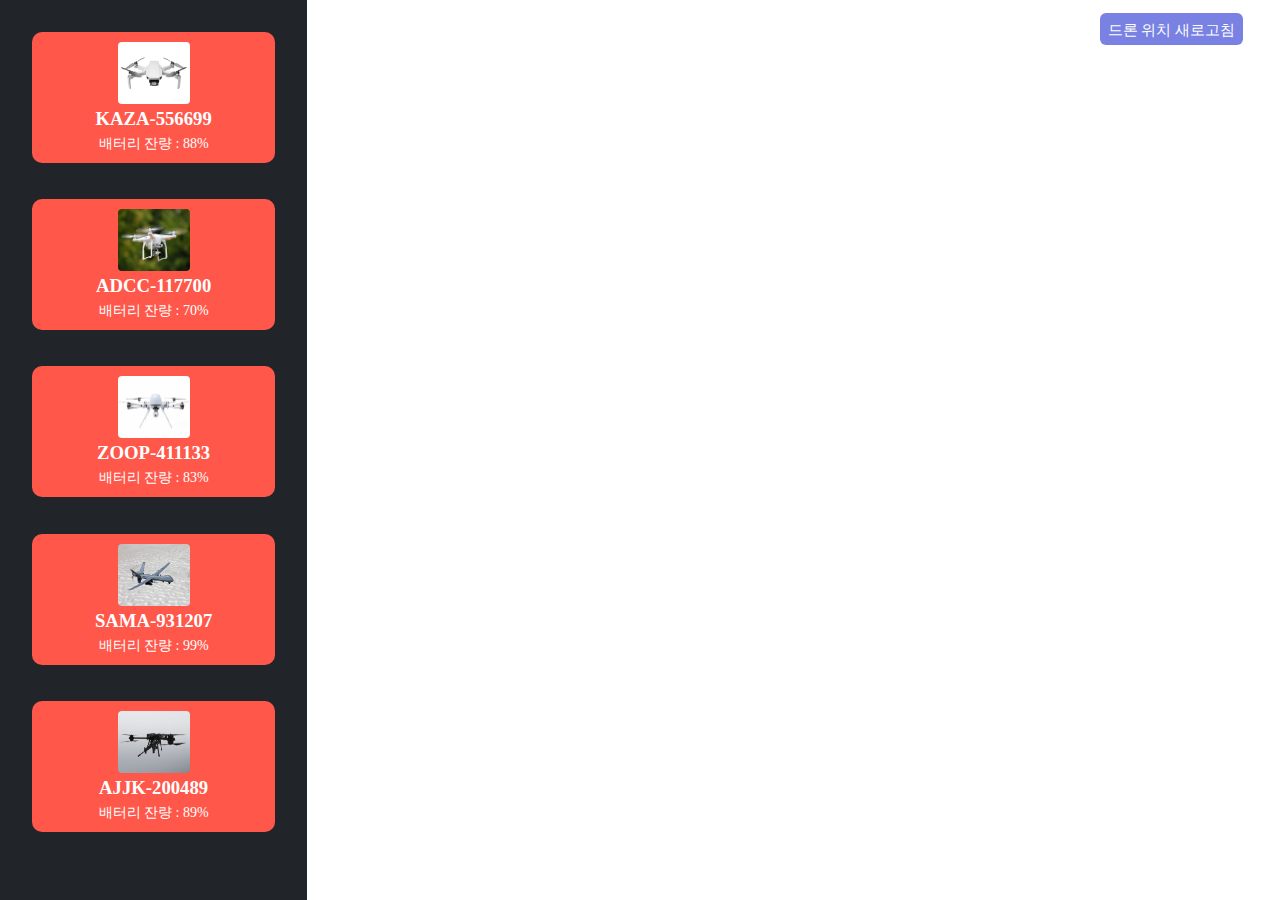
<file: IoT_Admin/frontend/index.html>
<!DOCTYPE html>
<html lang="en">
  <head>
    <meta charset="UTF-8" />
    <meta http-equiv="X-UA-Compatible" content="IE=edge" />
    <meta name="viewport" content="width=device-width, initial-scale=1.0" />
    <meta name="title" content="IoT 관제 시스템" />
    <meta property="article:author" content="민경정" />
    <meta property="og:type" content="website" />
    <title>IoT 관제 시스템</title>
    <!-- 파비콘
      파비콘 사진은 .ico로 변환을 해줘야 한다! (구글에서 가능!)
    -->
    <link rel="shortcut icon" href="images/favicon.ico" />
    <!-- index css -->
    <link rel="stylesheet" href="css/index.css" />
  </head>
  <body>
    <div class="container">
      <div class="nav">
        <!-- react,angular 같은 프론트 프레임워크에서는 onclick을 지향 -->
        <div class="item" onclick="getDrone()">
          <div class="drone-image">
            <img src="images/drone_1.jpg" />
            <!-- 드론(IoT) 고유아이디(*UUID) -->
            <h3>KAZA-556699</h3>
            <!-- 드론 배터리 정보 -->
            <p>배터리 잔량 : <span>88%</span></p>
          </div>
        </div>
        <div class="item" onclick="getDrone()">
          <div class="drone-image">
            <img src="images/drone_2.jpg" />
            <!-- 드론(IoT) 고유아이디(*UUID) -->
            <h3>ADCC-117700</h3>
            <!-- 드론 배터리 정보 -->
            <p>배터리 잔량 : <span>70%</span></p>
          </div>
        </div>
        <div class="item" onclick="getDrone()">
          <div class="drone-image">
            <img src="images/drone_3.jpg" />
            <!-- 드론(IoT) 고유아이디(*UUID) -->
            <h3>ZOOP-411133</h3>
            <!-- 드론 배터리 정보 -->
            <p>배터리 잔량 : <span>83%</span></p>
          </div>
        </div>
        <div class="item" onclick="getDrone()">
          <div class="drone-image">
            <img src="images/drone_4.jpg" />
            <!-- 드론(IoT) 고유아이디(*UUID) -->
            <h3>SAMA-931207</h3>
            <!-- 드론 배터리 정보 -->
            <p>배터리 잔량 : <span>99%</span></p>
          </div>
        </div>
        <div class="item" onclick="getDrone()">
          <div class="drone-image">
            <img src="images/drone_5.jpg" />
            <!-- 드론(IoT) 고유아이디(*UUID) -->
            <h3>AJJK-200489</h3>
            <!-- 드론 배터리 정보 -->
            <p>배터리 잔량 : <span>89%</span></p>
          </div>
        </div>
      </div>
      <div id="kakao-map" class="map">
        <div class="drone-init">
          <a href="#" onclick="">
            <span>드론 위치 새로고침</span>
          </a>
        </div>
      </div>
    </div>
  </body>
  <!-- 카카오 맵 사용을 위한 JS -->
  <script src="//dapi.kakao.com/v2/maps/sdk.js?appkey=ab282a8a538cbc34700ea350706863bb"></script>
  <script>
    initMap();
    function initMap() {
      var mapContainer = document.getElementById('kakao-map'), // 지도를 표시할 div
        mapOption = {
          center: new kakao.maps.LatLng(36.3286904, 127.4229992), // 지도의 중심좌표
          level: 8, // 지도의 확대 레벨
        };

      var map = new kakao.maps.Map(mapContainer, mapOption); // 지도를 생성합니다

      var positions = [
        {
          content: '<div style="margin : 10px;">KAZA-556699</div>',
          latlng: new kakao.maps.LatLng(36.3286904, 127.4229992),
        },
        {
          content: '<div style="margin : 10px;">ADCC-117700</div>',
          latlng: new kakao.maps.LatLng(36.3432585, 127.4483054),
        },
        {
          content: '<div style="margin : 10px;">ZOOP-411133</div>',
          latlng: new kakao.maps.LatLng(36.2996845, 127.3169115),
        },
        {
          content: '<div style="margin : 10px;">SAMA-931207</div>',
          latlng: new kakao.maps.LatLng(36.3711638, 127.3883444),
        },
        {
          content: '<div style="margin : 10px;">AJJK-200489</div>',
          latlng: new kakao.maps.LatLng(36.4240196, 127.3958129),
        },
      ];

      // 마커 여러개 생성하기
      for (var i = 0; i < positions.length; i++) {
        // 마커를 생성합니다
        var marker = new kakao.maps.Marker({
          map: map,
          position: positions[i].latlng,
        });

        // 인포 윈도우 생성하기
        var infowindow = new kakao.maps.InfoWindow({
          content: positions[i].content,
        });

        // 이벤트 생성하기
        // Listener란 이벤트를 준비하는걸 의미.
        kakao.maps.event.addListener(marker, 'mouseover', makeOverListner(map, marker, infowindow));
        kakao.maps.event.addListener(marker, 'mouseout', makeOutListner(infowindow));
      }
    }

    /*
      ***자바스크립트 메소드 특징
      function 함수이름(사과) {
      
      }
      1. 리턴타입이 없다.
      2. 파라미터 타입이 없다.
      3. 리턴에 함수를 작성할 수 있음.(클로저)
    */

    // 인포 윈도우 생성
    function makeOverListner(map, marker, infowindow) {
      return function () {
        infowindow.open(map, marker);
      };
    }
    // 인포 윈도우 닫기
    function makeOutListner(infowindow) {
      return function () {
        infowindow.close();
      };
    }
    // 드론 상세페이지 이동
    function getDrone() {
      location.href = './components/detail.html';
    }
  </script>
</html>
</file>
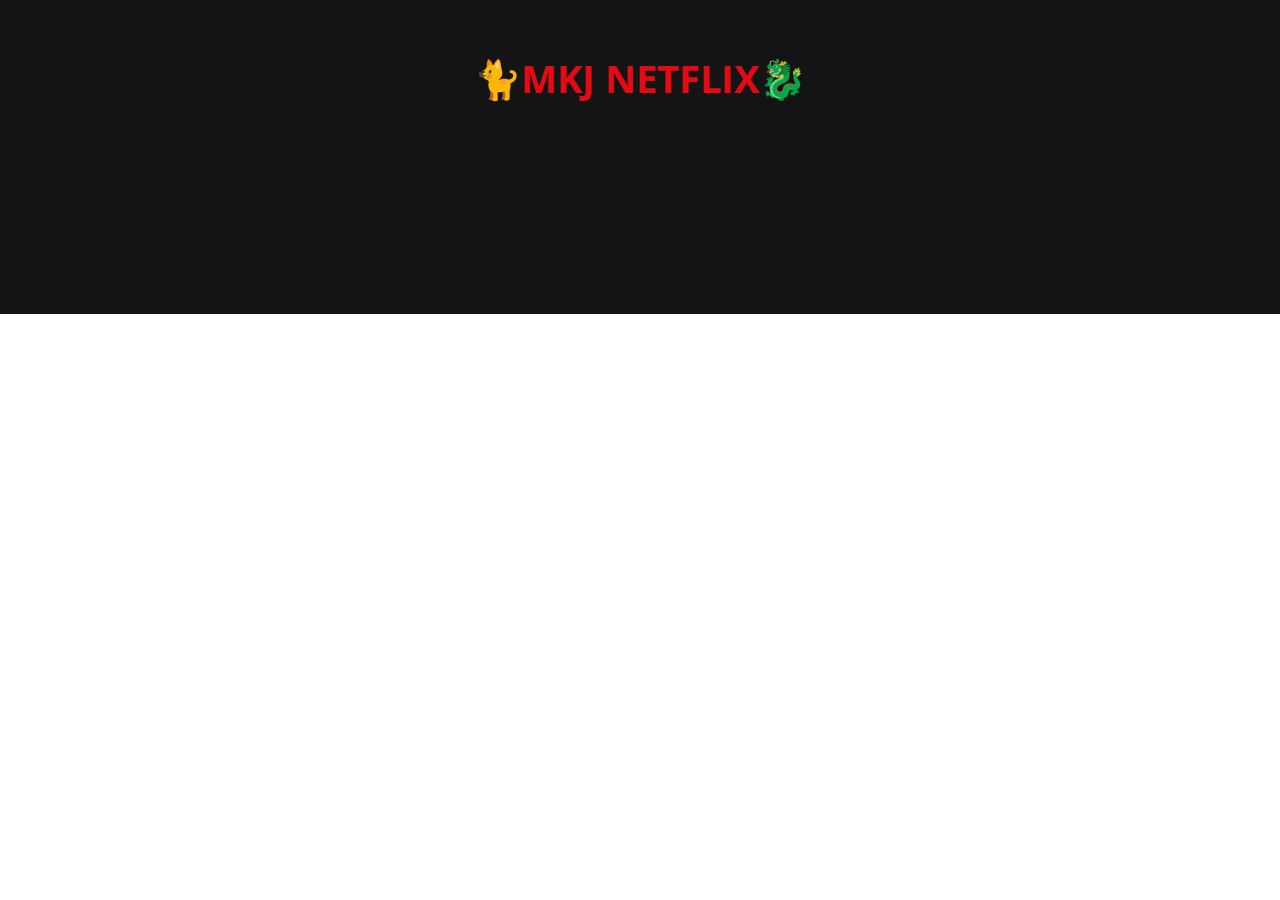
<file: IoT_Admin/frontend/components/index.html>
<!DOCTYPE html>
<html lang="en">
  <head>
    <meta charset="UTF-8" />
    <meta http-equiv="X-UA-Compatible" content="IE=edge" />
    <meta name="viewport" content="width=device-width, initial-scale=1.0" />
    <title>MKJ NETFLIX</title>
    <!-- 파비콘 -->
    <link rel="shortcut icon" href="https://assets.nflxext.com/us/ffe/siteui/common/icons/nficon2016.ico" />
    <!-- 구글 무료 폰트 -->
    <link href="https://fonts.googleapis.com/css2?family=Open+Sans:wght@300&display=swap" rel="stylesheet" />
    <!-- 아이콘 -->
    <!-- (구)버전임 신버전 쓰고 싶은 사람은 fontawesome 사이트 접속해서 6버전 키 발급 받기 -->
    <link
      rel="stylesheet"
      href="https://pro.fontawesome.com/releases/v5.10.0/css/all.css"
      integrity="sha384-AYmEC3Yw5cVb3ZcuHtOA93w35dYTsvhLPVnYs9eStHfGJvOvKxVfELGroGkvsg+p"
      crossorigin="anonymous"
    />
    <style>
      /* css 전역변수 처리 */
      :root {
        --whiteColor: #fff;
      }
      body {
        margin: 0;
        padding: 0;
        box-sizing: border-box;
        font-family: 'Open Sans', sans-serif;
      }
      .container {
        position: relative;
        height: auto;
      }
      .movie-list {
        padding: 20px;
        background-color: #141414;
      }
      .site-title h2 {
        text-align: center;
        font-size: 38px;
        color: #e50914;
        font-weight: bold;
      }
      .movie-row {
        display: flex;
        justify-content: space-between;
        margin-bottom: 50px;
      }
      .item {
        flex-basis: 17%;
        cursor: pointer;
      }
      .poster {
        width: 100px;
        height: auto;
      }
      .title {
        text-align: center;
        margin-top: 20px;
        font-size: 22px;
        color: var(--whiteColor);
      }
      .year {
        text-align: center;
        font-size: 18px;
        color: var(--whiteColor);
      }
      .series-row {
        display: flex;
        justify-content: space-between;
        margin-bottom: 50px;
      }
      .movie-section {
        visibility: hidden;
        position: absolute;
        z-index: 1;
        background-color: #141414;
        top: 100px;
        display: flex;
        width: auto;
        margin: 100px auto;
        justify-content: space-between;
        padding: 40px 0;
        color: var(--whiteColor);
        font-weight: 400;
        border: 1px solid #e3e6f0;
        border-radius: 0.35rem;
      }
      .back {
        flex-basis: 10%;
      }
      .section-left {
        flex-basis: 55%;
      }
      .section-right {
        flex-basis: 25%;
      }
      .back a {
        text-decoration: none;
        color: #e74a3b;
        font-size: 22px;
        font-weight: 600;
      }
      .movie-title {
        font-size: 40px;
        color: var(--whiteColor);
      }
      .movie-rating {
        margin-top: 20px;
        padding-left: 5px;
        display: flex;
        color: #79b8f3;
      }
      .movie-rating span {
        margin-right: 20px;
      }
      .movie-plot {
        margin-top: 20px;
        line-height: 2rem;
      }
      .fa-star {
        color: #ff9300;
      }
      .fa-thumbs-up {
        color: #fafafa;
      }
      .fa-film {
        color: rgb(191, 213, 214);
      }
      .fa-calendar {
        color: peachpuff;
      }
      .section-right {
        margin-left: 30px;
      }
      .movie-info > div span {
        color: #79b8f3;
      }
      .movie-info > div span:first-child {
        padding: 10px 0;
        color: var(--whiteColor);
        font-weight: 600;
        width: 100px;
        display: inline-block;
      }
      /* 반응형 */
      @media (max-width: 400px) {
        .movie-row {
          flex-direction: column;
        }
        .series-row {
          flex-direction: column;
        }
      }
    </style>
  </head>
  <body>
    <div class="container">
      <!-- 영화 상세정보 -->
      <div class="movie-section">
        <div class="back">
          <!-- 뒤로 가기 -->
          <a href="#" onclick="doClose()">Back to Home</a>
        </div>
        <div class="section-left">
          <!-- 영화 상세 정보(상영시가느 별점, 감독, 배우, 줄거리...) -->
          <!-- 영화 제목 -->
          <div id="movie-title" class="movie-title"></div>
          <!-- 평점, 수상내역, 상영시간, 개봉년도 -->
          <div class="movie-rating">
            <span>Rating <i class="fa fa-star"></i>: <span id="rating"></span></span>
            <span>Votes <i class="fa fa-thumbs-up"></i>: <span id="votes"></span></span>
            <span>Runtime <i class="fa fa-film"></i>: <span id="runtime"></span></span>
            <span>Year <i class="fa fa-calendar"></i>: <span id="year"></span></span>
          </div>
          <!-- 영화 줄거리 -->
          <div id="movie-plot" class="movie-plot"></div>
          <!-- 감독, 배우, 장르, 수상내역 -->
          <div class="movie-info">
            <div>
              <span>Director</span>
              <span id="director"></span>
            </div>
            <div>
              <span>Stars</span>
              <span id="stars"></span>
            </div>
            <div>
              <span>Generes</span>
              <span id="generes"></span>
            </div>
            <div>
              <span>Languages</span>
              <span id="languages"></span>
            </div>
            <div>
              <span>Awards</span>
              <span id="awards"></span>
            </div>
          </div>
        </div>
        <div id="poster-img" class="section-right"></div>
        <!-- 영화 포스터 이미지 -->
      </div>
      <!-- omdb에서 가져올 영화, 시리즈 -->
      <div class="movie-list">
        <div class="site-title">
          <h2>🐈MKJ NETFLIX🐉</h2>
        </div>
        <!-- 영화 -->
        <div class="movie-row">
          <!-- this : 나 자신과 자식 태그들까지 포함 -->
          <div class="item" data-tilt onclick="getMovieDetail(this)">
            <!-- 영화 포스터 이미지 -->
            <div id="movie-poster-0" class="poster"></div>
            <!-- 영화 제목 -->
            <h4 id="movie-title-0" class="title"></h4>
            <!-- 영화 개봉날짜 -->
            <p id="movie-year-0" class="year"></p>
            <input id="movie-id-0" type="hidden" />
          </div>
          <div class="item" data-tilt onclick="getMovieDetail(this)">
            <div id="movie-poster-1" class="poster"></div>
            <h4 id="movie-title-1" class="title"></h4>
            <p id="movie-year-1" class="year"></p>
            <input id="movie-id-1" type="hidden" />
          </div>
          <div class="item" data-tilt onclick="getMovieDetail(this)">
            <div id="movie-poster-2" class="poster"></div>
            <h4 id="movie-title-2" class="title"></h4>
            <p id="movie-year-2" class="year"></p>
            <input id="movie-id-2" type="hidden" />
          </div>
          <div class="item" data-tilt onclick="getMovieDetail(this)">
            <div id="movie-poster-3" class="poster"></div>
            <h4 id="movie-title-3" class="title"></h4>
            <p id="movie-year-3" class="year"></p>
            <input id="movie-id-3" type="hidden" />
          </div>
          <div class="item" data-tilt onclick="getMovieDetail(this)">
            <div id="movie-poster-4" class="poster"></div>
            <h4 id="movie-title-4" class="title"></h4>
            <p id="movie-year-4" class="year"></p>
            <input id="movie-id-4" type="hidden" />
          </div>
        </div>
        <!-- 시리즈 물 -->
        <div class="series-row">
          <div class="item" data-tilt onclick="getSeriesDetail(this)">
            <div id="series-poster-0" class="poster"></div>
            <h4 id="series-title-0" class="title"></h4>
            <p id="series-year-0" class="year"></p>
            <input id="series-id-0" type="hidden" />
          </div>
          <div class="item" data-tilt onclick="getSeriesDetail(this)">
            <div id="series-poster-1" class="poster"></div>
            <h4 id="series-title-1" class="title"></h4>
            <p id="series-year-1" class="year"></p>
            <input id="series-id-1" type="hidden" />
          </div>
          <div class="item" data-tilt onclick="getSeriesDetail(this)">
            <div id="series-poster-2" class="poster"></div>
            <h4 id="series-title-2" class="title"></h4>
            <p id="series-year-2" class="year"></p>
            <input id="series-id-2" type="hidden" />
          </div>
          <div class="item" data-tilt onclick="getSeriesDetail(this)">
            <div id="series-poster-3" class="poster"></div>
            <h4 id="series-title-3" class="title"></h4>
            <p id="series-year-3" class="year"></p>
            <input id="series-id-3" type="hidden" />
          </div>
          <div class="item" data-tilt onclick="getSeriesDetail(this)">
            <div id="series-poster-4" class="poster"></div>
            <h4 id="series-title-4" class="title"></h4>
            <p id="series-year-4" class="year"></p>
            <input id="series-id-4" type="hidden" />
          </div>
        </div>
      </div>
    </div>
  </body>
  <script src="../js/vanilla-tilt.js"></script>
  <script
    src="https://code.jquery.com/jquery-3.6.1.js"
    integrity="sha256-3zlB5s2uwoUzrXK3BT7AX3FyvojsraNFxCc2vC/7pNI="
    crossorigin="anonymous"
  ></script>
  <script>
    const API_KEY = '6ee4b840'; // const 상수는 변수이름 대문자
    // http://www.omdbapi.com/?apikey=[6ee4b840]&
    // 함수 이름에 init이 있으면 초기 실행(페이지가 로딩될 때)하는 함수 의미
    initMovie();
    initSeries();
    function initMovie() {
      var search = 'marvel';
      var type = 'movie';
      // ajax : 백엔드와 통신(디폴트 : *비동기 통신)
      // ** 비동기와 동기 차이점
      // POST : insert, PATCH: update, DELETE: delete, GET: select
      $.ajax({
        url: 'http://www.omdbapi.com/?apikey=' + API_KEY + '&s=' + search + '&type=' + type,
        type: 'GET',
        dataType: 'json',
        success: function (response) {
          for (var i = 0; i < 5; i++) {
            console.log(response.Search[i].imdbID);
            var posterUrl = response.Search[i].Poster;
            var html = '<img src="' + posterUrl + '"></img>';
            $('#movie-poster-' + i).append(html);
            $('#movie-title-' + i).append(response.Search[i].Title);
            $('#movie-year-' + i).append(response.Search[i].Year);
            $('#movie-id-' + i).val(response.Search[i].imdbID);
          }
        },
      });
    }
    function initSeries() {
      var search = 'satan';
      var type = 'series';
      $.ajax({
        url: 'http://www.omdbapi.com/?apikey=' + API_KEY + '&s=' + search + '&type=' + type,
        type: 'GET',
        dataType: 'json',
        success: function (response) {
          for (var i = 0; i < 5; i++) {
            var posterUrl = response.Search[i].Poster;
            var html = '<img src="' + posterUrl + '"></img>';
            $('#series-poster-' + i).append(html);
            $('#series-title-' + i).append(response.Search[i].Title);
            $('#series-year-' + i).append(response.Search[i].Year);
            $('#series-id-' + i).val(response.Search[i].imdbID);
          }
        },
      });
    }

    //tt1570728
    //영화 상세 정보 조회
    function getMovieDetail(object) {
      //console.log(object.children[3].value);
      var movieId = object.children[3].value;
      $.ajax({
        url: 'http://www.omdbapi.com/?apikey=' + API_KEY + '&i=' + movieId + '&plot=full',
        type: 'GET',
        dataType: 'json',
        success: function (response) {
          //console.log(response);
          $('.movie-section').css('visibility', 'visible');
          $('.movie-list').css('opacity', 0.3);

          $('#movie-title').empty();
          $('#movie-title').append(response.Title);
          $('#rating').empty();
          $('#rating').append(response.imdbRating);
          $('#votes').empty();
          $('#votes').append(response.imdbVotes);
          $('#runtime').empty();
          $('#runtime').append(response.Runtime);
          $('#year').empty();
          $('#year').append(response.Year);
          $('#movie-plot').empty();
          $('#movie-plot').append(response.Plot);
          $('#director').empty();
          $('#director').append(response.Director);
          $('#stars').empty();
          $('#stars').append(response.Actors);
          $('#generes').empty();
          $('#generes').append(response.Genre);
          $('#languages').empty();
          $('#languages').append(response.Languages);
          $('#awards').empty();
          $('#awards').append(response.Awards);
          var html = '<img src="' + response.Poster + '"></img>';
          $('#poster-img').empty();
          $('#poster-img').append(html);
        },
      });
    }

    //영화 상세 정보 조회
    function getSeriesDetail(object) {
      //console.log(object.children[3].value);
      var seriesId = object.children[3].value;
      $.ajax({
        url: 'http://www.omdbapi.com/?apikey=' + API_KEY + '&i=' + seriesId + '&plot=full',
        type: 'GET',
        dataType: 'json',
        success: function (response) {
          //console.log(response);
          $('.movie-section').css('visibility', 'visible');
          $('.movie-list').css('opacity', 0.3);

          $('#movie-title').empty();
          $('#movie-title').append(response.Title);
          $('#rating').empty();
          $('#rating').append(response.imdbRating);
          $('#votes').empty();
          $('#votes').append(response.imdbVotes);
          $('#runtime').empty();
          $('#runtime').append(response.Runtime);
          $('#year').empty();
          $('#year').append(response.Year);
          $('#movie-plot').empty();
          $('#movie-plot').append(response.Plot);
          $('#director').empty();
          $('#director').append(response.Director);
          $('#stars').empty();
          $('#stars').append(response.Actors);
          $('#generes').empty();
          $('#generes').append(response.Genre);
          $('#languages').empty();
          $('#languages').append(response.Languages);
          $('#awards').empty();
          $('#awards').append(response.Awards);
          var html = '<img src="' + response.Poster + '"></img>';
          $('#poster-img').empty();
          $('#poster-img').append(html);
        },
      });
    }

    function doClose() {
      $('.movie-section').css('visibility', 'hidden');
      $('.movie-list').css('opacity', 1);
      $('.series-section').css('visibility', 'hidden');
      $('.series-list').css('opacity', 1);
    }
  </script>
</html>
</file>
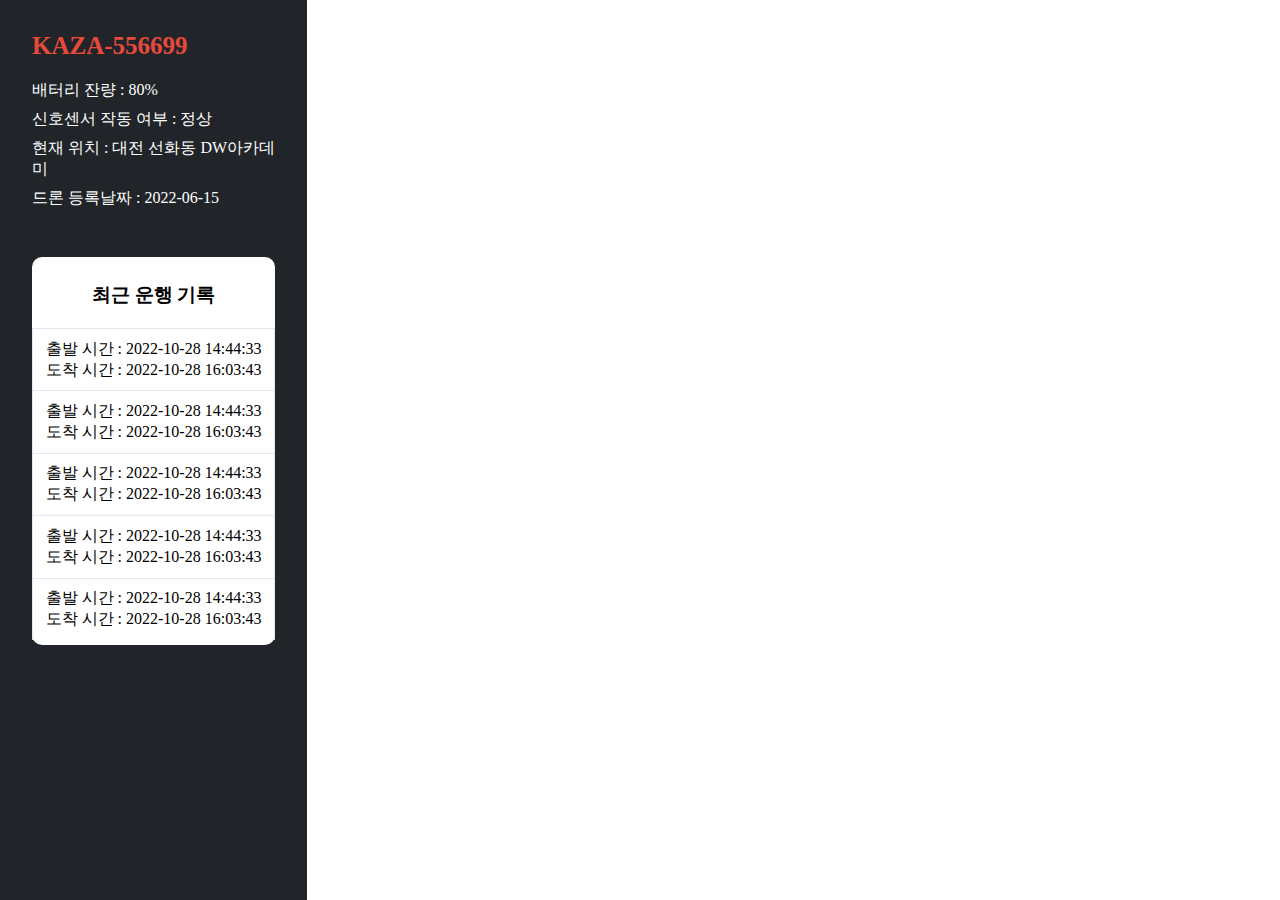
<file: IoT_Admin/frontend/components/detail.html>
<!DOCTYPE html>
<html lang="en">
  <head>
    <meta charset="UTF-8" />
    <meta http-equiv="X-UA-Compatible" content="IE=edge" />
    <meta name="viewport" content="width=device-width, initial-scale=1.0" />
    <title>IoT 관제 시스템</title>
    <!-- 파비콘 -->
    <link rel="shortcut icon" href="../images/favicon.ico" />
    <!-- 구글 무료 폰트 -->
    <link href="https://fonts.googleapis.com/css2?family=Open+Sans:wght@300&display=swap" rel="stylesheet" />
    <!-- 아이콘 -->
    <link
      rel="stylesheet"
      href="https://pro.fontawesome.com/releases/v5.10.0/css/all.css"
      integrity="sha384-AYmEC3Yw5cVb3ZcuHtOA93w35dYTsvhLPVnYs9eStHfGJvOvKxVfELGroGkvsg+p"
      crossorigin="anonymous"
    />
    <!-- index css -->
    <link rel="stylesheet" href="../css/index.css" />
    <link rel="stylesheet" href="detail.css" />
  </head>
  <body>
    <div class="container">
      <div class="nav">
        <!-- 드론 운행정보 -->
        <div class="driving-info">
          <!-- 드론 상세정보 -->
          <div class="drone-info">
            <h4><i class="fas fa-drone-alt"></i> KAZA-556699</h4>
            <p>배터리 잔량 <i class="fas fa-battery-bolt"></i> : <span>80%</span></p>
            <p>
              신호센서 작동 여부 <i class="fas fa-satellite-dish"></i> :
              <span>정상</span>
            </p>
            <p>
              현재 위치 <i class="fas fa-map-marker-alt"></i> :
              <span>대전 선화동 DW아카데미</span>
            </p>
            <p>
              드론 등록날짜 <i class="fa fa-calendar"></i> :
              <span>2022-06-15</span>
            </p>
          </div>
          <!-- 드론 날짜별 운행정보 -->
          <div class="driving-logs">
            <h3>최근 운행 기록</h3>
            <ul class="logs-container">
              <li class="logs-item" onclick="getDrivingHistory();">
                <p>출발 시간 : 2022-10-28 14:44:33</p>
                <p>도착 시간 : 2022-10-28 16:03:43</p>
              </li>
              <li class="logs-item" onclick="">
                <p>출발 시간 : 2022-10-28 14:44:33</p>
                <p>도착 시간 : 2022-10-28 16:03:43</p>
              </li>
              <li class="logs-item" onclick="">
                <p>출발 시간 : 2022-10-28 14:44:33</p>
                <p>도착 시간 : 2022-10-28 16:03:43</p>
              </li>
              <li class="logs-item" onclick="">
                <p>출발 시간 : 2022-10-28 14:44:33</p>
                <p>도착 시간 : 2022-10-28 16:03:43</p>
              </li>
              <li class="logs-item" onclick="">
                <p>출발 시간 : 2022-10-28 14:44:33</p>
                <p>도착 시간 : 2022-10-28 16:03:43</p>
              </li>
            </ul>
          </div>
        </div>
      </div>
      <div id="kakao-map" class="map"></div>
    </div>
  </body>
  <!-- 카카오 맵 사용을 위한 JS -->
  <script src="//dapi.kakao.com/v2/maps/sdk.js?appkey=ab282a8a538cbc34700ea350706863bb"></script>
  <script>
    var map = null;
    var marker = null;
    var mapContainer = null;
    initMap(); // 함수 호출

    function initMap() {
      (mapContainer = document.getElementById('kakao-map')), // 지도를 표시할 div
        (mapOption = {
          center: new kakao.maps.LatLng(36.3286904, 127.4229992), // 지도의 중심좌표
          level: 3, // 지도의 확대 레벨
        });

      map = new kakao.maps.Map(mapContainer, mapOption); // 지도를 생성합니다

      var mapTypeControl = new kakao.maps.MapTypeControl(); // 스카이뷰 추가
      map.addControl(mapTypeControl, kakao.maps.ControlPosition.TOPRIGHT);

      var zoomControl = new kakao.maps.ZoomControl(); // 줌아웃 스크롤바 추가
      map.addControl(zoomControl, kakao.maps.ControlPosition.RIGHT);

      // 마커가 표시될 위치입니다
      var markerPosition = new kakao.maps.LatLng(36.3286904, 127.4229992);

      // 마커를 생성합니다
      marker = new kakao.maps.Marker({
        position: markerPosition,
      });

      // 마커가 지도 위에 표시되도록 설정합니다
      marker.setMap(map);
    }
    var count = 0;
    function getDrivingHistory() {
      if (count == 0) {
        marker.setMap(null); // 지도에서 마커를 제거한다.
        var centerLat = 36.3286904;
        var centerLng = 127.4229992;
        map.setLevel(8, { animate: true }, { anchor: new kakao.maps.LatLng(centerLat, centerLng) });

        var startSrc = 'https://t1.daumcdn.net/localimg/localimages/07/mapapidoc/red_b.png', // 출발 마커이미지의 주소입니다
          startSize = new kakao.maps.Size(50, 45), // 출발 마커이미지의 크기입니다
          startOption = {
            offset: new kakao.maps.Point(15, 43), // 출발 마커이미지에서 마커의 좌표에 일치시킬 좌표를 설정합니다 (기본값은 이미지의 가운데 아래입니다)
          };

        // 출발 마커 이미지를 생성합니다
        var startImage = new kakao.maps.MarkerImage(startSrc, startSize, startOption);

        // 출발 마커가 표시될 위치입니다
        var startPosition = new kakao.maps.LatLng(36.3286904, 127.4229992);

        // 출발 마커를 생성합니다
        var startMarker = new kakao.maps.Marker({
          map: map, // 출발 마커가 지도 위에 표시되도록 설정합니다
          position: startPosition,
          image: startImage, // 출발 마커이미지를 설정합니다
        });

        var arriveSrc = 'https://t1.daumcdn.net/localimg/localimages/07/mapapidoc/blue_b.png', // 도착 마커이미지 주소입니다
          arriveSize = new kakao.maps.Size(50, 45), // 도착 마커이미지의 크기입니다
          arriveOption = {
            offset: new kakao.maps.Point(15, 43), // 도착 마커이미지에서 마커의 좌표에 일치시킬 좌표를 설정합니다 (기본값은 이미지의 가운데 아래입니다)
          };

        // 도착 마커 이미지를 생성합니다
        var arriveImage = new kakao.maps.MarkerImage(arriveSrc, arriveSize, arriveOption);

        // 도착 마커가 표시될 위치입니다
        var arrivePosition = new kakao.maps.LatLng(36.3711638, 127.3883444);

        // 도착 마커를 생성합니다
        var arriveMarker = new kakao.maps.Marker({
          map: map, // 도착 마커가 지도 위에 표시되도록 설정합니다
          position: arrivePosition,
          image: arriveImage, // 도착 마커이미지를 설정합니다
        });
        getPolyLine();
        count++;
      } else if (count >= 1) {
        alert('이미 누름');
      }
    }

    function getPolyLine() {
      var history = [
        new kakao.maps.LatLng(36.3286904, 127.4229992),
        new kakao.maps.LatLng(36.3499999, 127.4370503),
        new kakao.maps.LatLng(36.3577778, 127.4063889),
        new kakao.maps.LatLng(36.3711638, 127.3883444),
      ];

      var polyline = new kakao.maps.Polyline({
        endArrow: true,
        map: map,
        path: history,
        strokeWeight: 5,
        strokeColor: '#db4040',
        strokeOpacity: 1,
        strokeStyle: 'solid',
      });

      // 오버레이 구현하기
      // 오버레이란 지도에 html을 그리는 작업(직접 커스텀)
      for (var i = 1; i < history.length - 1; i++) {
        var circleOverlay = new kakao.maps.CustomOverlay({
          content: '<span class="dot"></span>',
          position: history[i],
          zIndex: 1,
        });
        circleOverlay.setMap(map); // 지점 포인트 오버레이 생성!

        var time = '2022-11-09 11:41:10';
        var timeOverlay = new kakao.maps.CustomOverlay({
          content: '<div class="dotOverlay">Time : <span class="number">' + time + '</span></div>',
          position: history[i],
          zIndex: 3,
          yAnchor: 1,
        });
        timeOverlay.setMap(map); // 시간 오버레이 생성
      }
    }
  </script>
</html>
</file>
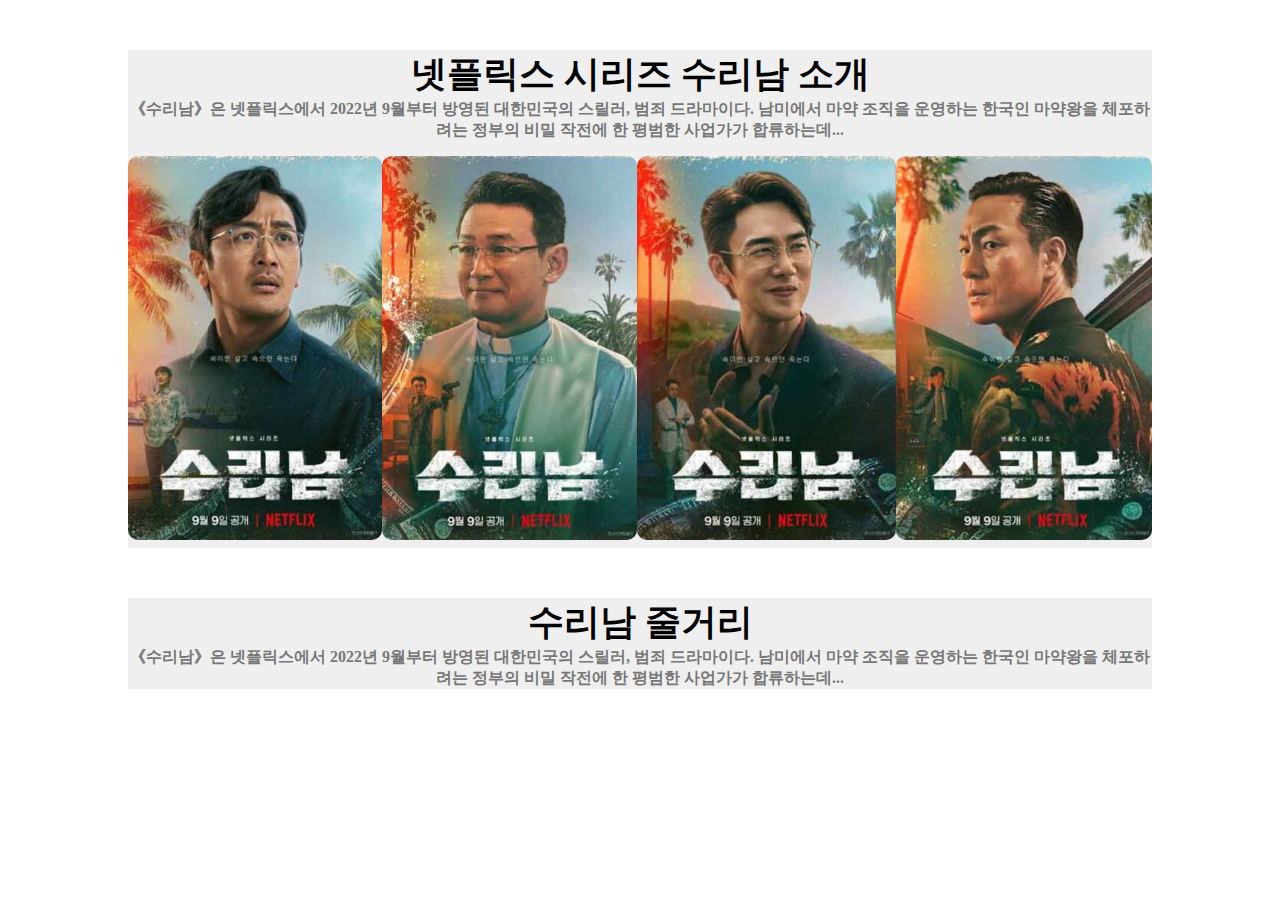
<file: IoT_Admin/frontend/components/flex-수리남.html>
<!DOCTYPE html>
<html lang="en">
  <head>
    <meta charset="UTF-8" />
    <meta http-equiv="X-UA-Compatible" content="IE=edge" />
    <meta name="viewport" content="width=device-width, initial-scale=1.0" />
    <title>Document</title>
    <style>
      * {
        margin: 0;
        padding: 0;
        box-sizing: border-box;
      }
      .section {
        width: 80%;
        height: auto;
        background-color: #efefef;
        margin: 50px auto;
      }
      .gallery-title {
        text-align: center;
      }
      .gallery-title h1 {
        font-size: 36px;
        font-weight: 700;
      }
      .gallery-title p {
        color: #777;
        font-size: 16px;
        font-weight: 600;
      }
      .row {
        margin-top: 15px;
        display: flex;
        justify-content: space-between;
      }
      .gallery-col img {
        border-radius: 10px;
        width: 100%;
        height: 98%;
        object-fit: cover;
      }
      .gallery-col {
        position: relative;
      }
      .layer {
        position: absolute;
        top: 0;
        left: 0;
        width: 100%;
        height: 98%;
      }
      .layer h3 {
        position: absolute;
        font-size: 20px;
        color: rgba(46, 49, 49, 1);
        opacity: 0;
        transition: 0.6s;
        transform: translateX(-50%);
        left: 50%;
        bottom: 0;
      }
      .layer:hover {
        cursor: pointer;
        background-color: rgba(232, 232, 232, 0.8);
      }
      .layer:hover h3 {
        opacity: 1;
        bottom: 50%;
      }
    </style>
  </head>
  <body>
    <!-- 등장인물 소개 -->
    <div class="section">
      <div class="gallery-title">
        <h1>넷플릭스 시리즈 수리남 소개</h1>
        <p>
          《수리남》은 넷플릭스에서 2022년 9월부터 방영된 대한민국의 스릴러, 범죄 드라마이다. 남미에서 마약 조직을 운영하는 한국인 마약왕을 체포하려는
          정부의 비밀 작전에 한 평범한 사업가가 합류하는데...
        </p>
      </div>
      <div class="row">
        <div class="gallery-col">
          <img src="../images/수리남/하정우.PNG" alt="하정우" />
          <div class="layer">
            <h3>강인구 역</h3>
          </div>
        </div>
        <div class="gallery-col">
          <img src="../images/수리남/황정민.PNG" alt="황정민" />
          <div class="layer">
            <h3>전요환 역</h3>
          </div>
        </div>
        <div class="gallery-col">
          <img src="../images/수리남/유연석.PNG" alt="유연석" />
          <div class="layer">
            <h3>데이빗 박 역</h3>
          </div>
        </div>
        <div class="gallery-col">
          <img src="../images/수리남/박해수.PNG" alt="박해수" />
          <div class="layer">
            <h3>최창호 역</h3>
          </div>
        </div>
      </div>
    </div>
    <!-- 줄거리 상세 설명 -->
    <div class="section contents">
      <div class="gallery-title">
        <h1>수리남 줄거리</h1>
        <p>
          《수리남》은 넷플릭스에서 2022년 9월부터 방영된 대한민국의 스릴러, 범죄 드라마이다. 남미에서 마약 조직을 운영하는 한국인 마약왕을 체포하려는
          정부의 비밀 작전에 한 평범한 사업가가 합류하는데...
        </p>
      </div>
    </div>
  </body>
</html>
</file>
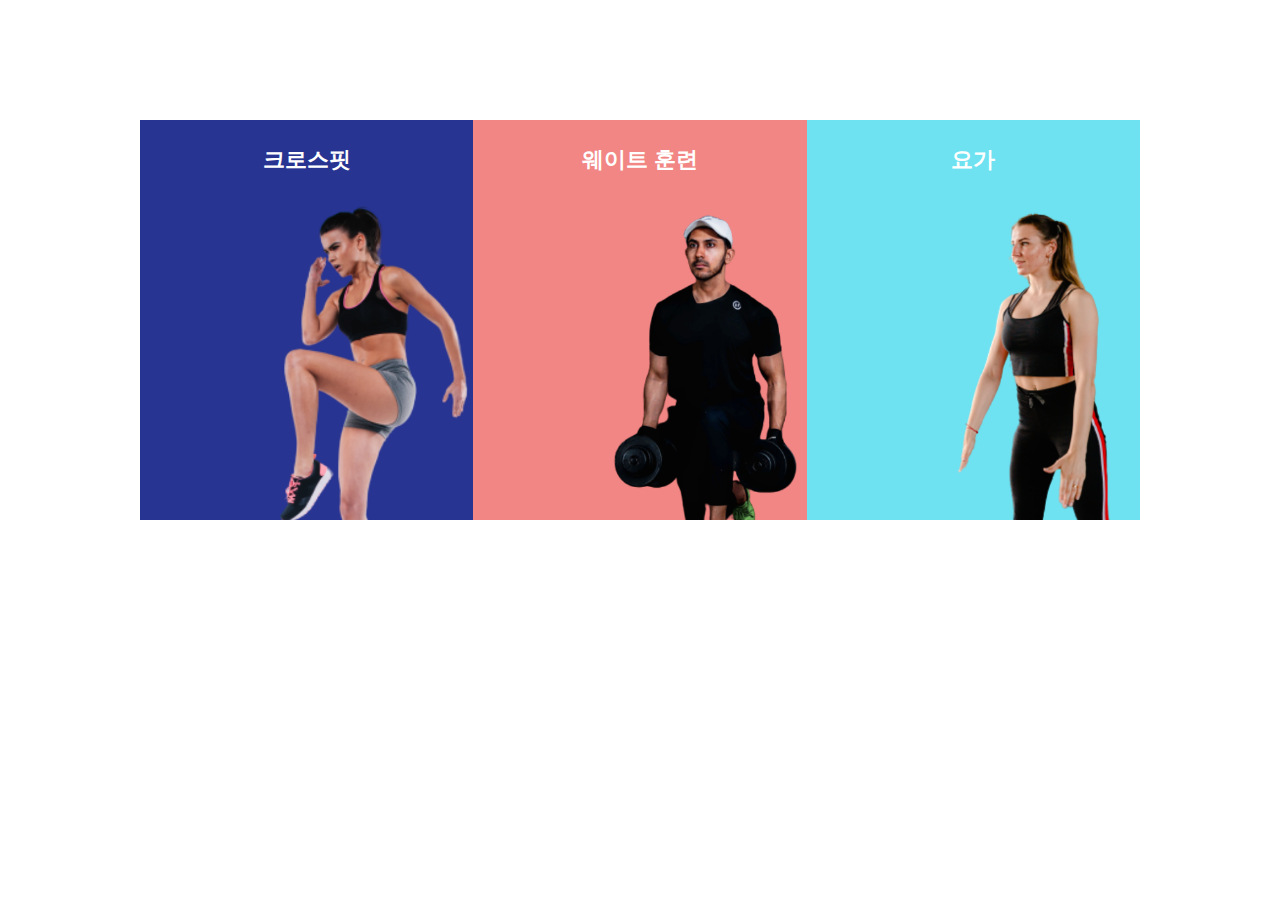
<file: IoT_Admin/frontend/components/flex-운동사이트.html>
<!DOCTYPE html>
<html lang="en">
  <head>
    <meta charset="UTF-8" />
    <meta http-equiv="X-UA-Compatible" content="IE=edge" />
    <meta name="viewport" content="width=device-width, initial-scale=1.0" />
    <title>Document</title>
    <style>
      * {
        margin: 0;
        padding: 0;
        box-sizing: border-box;
      }
      .container {
        display: flex;
        width: 1000px;
        height: 400px;
        background-color: #ccc;
        /* 위로 120px 내려가고 오른쪽 왼쪽 자동으로 맞춰줌 */
        margin: 120px auto;
      }
      .col {
        position: relative;
        height: 100%;
        flex: 1;
        color: #fff;
        padding: 25px;
        transition: 0.6s;
      }
      .col:nth-child(1) {
        background-color: #283491;
      }
      .col:nth-child(2) {
        background-color: #f18684;
      }
      .col:nth-child(3) {
        background-color: #6ee2f1;
      }
      .col h2 {
        text-align: center;
        font-size: 22px;
        font-weight: 600;
      }
      .caption {
        font-size: 12px;
        margin: 28px 0;
        display: none;
      }
      .caption button {
        border-radius: 30px;
        background: transparent;
        outline: none;
        border: 1px solid #fff;
        padding: 8px 18px;
        color: #fff;
        font-size: 12px;
        cursor: pointer;
        margin-top: 20px;
      }
      .col img {
        position: absolute;
        width: 200px;
        right: 0;
        bottom: 0;
      }
      .col:hover {
        flex-grow: 2.5;
      }
      .col:hover .caption {
        display: block;
      }
      .col:hover h2 {
        text-align: left;
      }
      @media (max-width: 768px) {
        .container {
          flex-direction: column;
        }
      }
    </style>
  </head>
  <body>
    <!-- 최적화된 사이트 검색을 위해서 시맨틱 태그(p, header, footer, span, ...)를 준수하자. -->
    <div class="container">
      <!-- col 시작 -->
      <div class="col">
        <h2>크로스핏</h2>
        <div class="caption">
          <p>
            크로스핏은 2000년 미국에서 그레그 글래스먼과 로런 제나이에 의해
            설립된 피트니스 단체. 상당히 힘들다. 재밌다. 👯‍♂️🐱‍👤
          </p>
          <!-- button 태그 디폴트는 submit -->
          <button type="button">Know More</button>
        </div>
        <img src="../images/img1.png" alt="크로스핏" />
      </div>
      <!-- col 끝 -->
      <!-- col 시작 -->
      <div class="col">
        <h2>웨이트 훈련</h2>
        <div class="caption">
          <p>
            같은 부위의 운동을 휴식 없이 연속적으로 4~6개정도 실시하는
            훈련법으로 한 부위의 근육을 완전이 지치게 하기 위한 운동 방법이다.
            혈관의 확장과 근 지구력을 높여 주며 높은 칼로리 소모량이 특징이다.
            💪
          </p>
          <!-- button 태그 디폴트는 submit -->
          <button type="button">Know More</button>
        </div>
        <img src="../images/img2.png" alt="웨이트 훈련" />
      </div>
      <!-- col 끝 -->
      <!-- col 시작 -->
      <div class="col">
        <h2>요가</h2>
        <div class="caption">
          <p>
            고대 인도에서 널리 행해진 종교적 실천법. 심신의 통일·훈련 등에
            의하여, 물질의 속박에서 자유로워지는 것을 목표로 함. 🙏
          </p>
          <!-- button 태그 디폴트는 submit -->
          <button type="button">Know More</button>
        </div>
        <img src="../images/img3.png" alt="요가" />
      </div>
      <!-- col 끝 -->
    </div>
  </body>
</html>
</file>
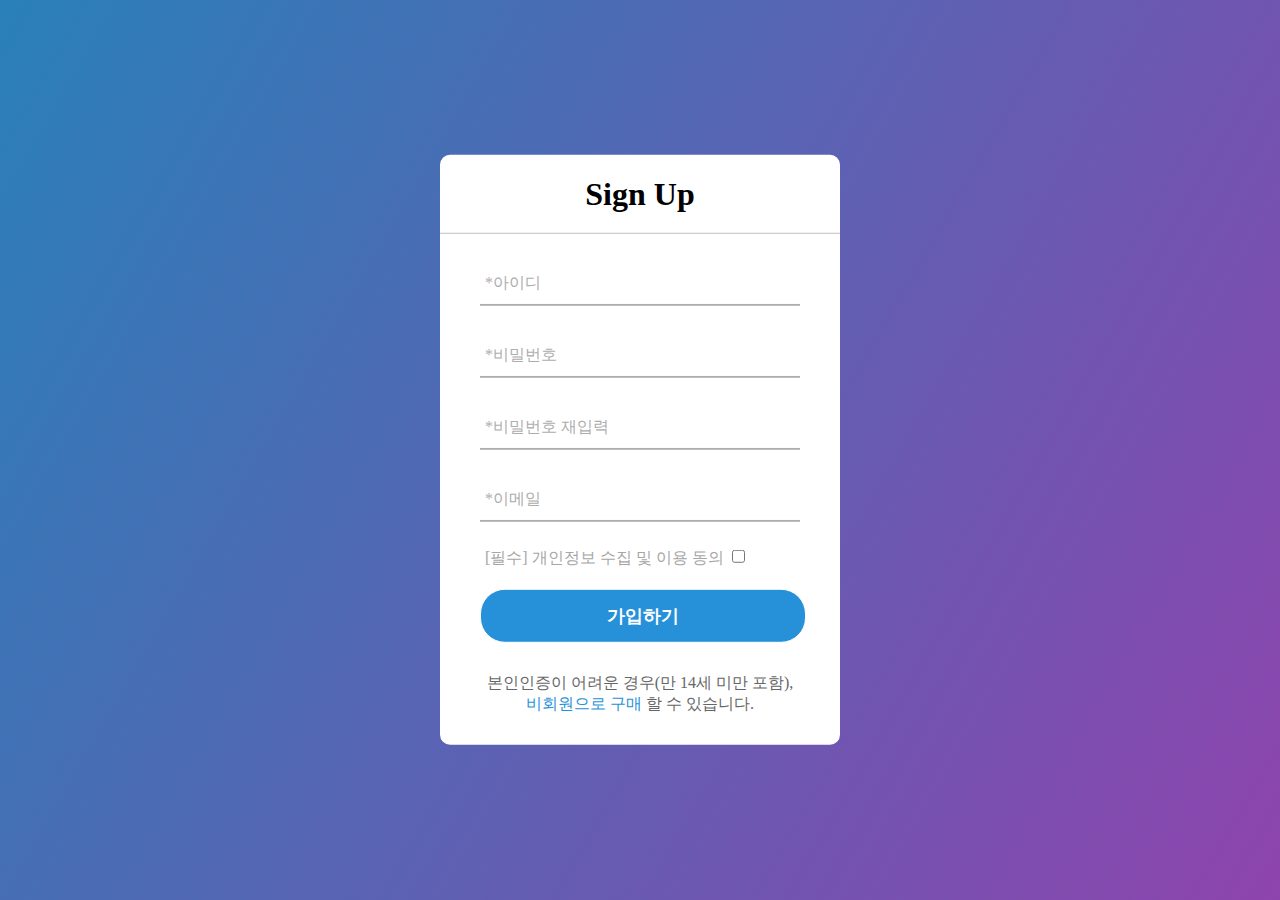
<file: IoT_Admin/backend/drone/src/main/resources/templates/join.html>
<!DOCTYPE html>
<html lang="en">
  <head>
    <meta charset="UTF-8" />
    <meta http-equiv="X-UA-Compatible" content="IE=edge" />
    <meta name="viewport" content="width=device-width, initial-scale=1.0" />
    <title>회원가입</title>
    <style>
    body {
    margin: 0;
    padding: 0;
    background: linear-gradient(120deg, #2980b9, #8e44ad);
    height: 100vh;
    overflow: hidden;
    box-sizing: border-box;
    }

    .container {
    position: absolute;
    top: 50%;
    left: 50%;
    transform: translate(-50%, -50%);
    width: 400px;
    background: white;
    border-radius: 10px;
    }

    .container h1 {
    text-align: center;
    padding: 0 0 20px 0;
    border-bottom: 1px solid silver;
    }

    .login-form {
    padding: 0 40px;
    }

    .txt-field {
    position: relative;
    border-bottom: 2px solid #adadad;
    margin: 30px 0;
    }

    .txt-field input {
    width: 100%;
    padding: 0 5px;
    height: 40px;
    font-size: 16px;
    border: none;
    outline: none;
    }

    .txt-field input:focus ~ label,
    .txt-field input:valid ~ label {
    top: -5px;
    color: #2691d9;
    transition: 0.5s;
    font-size: 13px;
    }

    .txt-field label {
    position: absolute;
    top: 50%;
    left: 5px;
    color: #adadad;
    transform: translateY(-50%);
    font-size: 16px;
    pointer-events: none;
    }

    .pass {
    margin: -5px 0 20px 5px;
    color: #a6a6a6;
    cursor: pointer;
    }

    .pass:hover {
    text-decoration: underline;
    }

    .login-btn {
    width: 100%;
    height: 50px;
    border: 1px solid;
    background: #2691d9;
    border-radius: 25px;
    font-size: 18px;
    text-align: center;
    color: white;
    font-weight: 700;
    cursor: pointer;
    outline: none;
    }

    .signup-link {
    margin: 30px 0;
    text-align: center;
    font-size: 16px;
    color: #666666;
    }

    .signup-link a {
    color: #2691d9;
    text-decoration: none;
    }

    .signup-link a:hover {
    text-decoration: underline;
    }
    .login-btn:hover{
      transition: 1s;
      background-color: #fff;
      color: #2691d9;
    }
    </style>
  </head>
  <body>
    <div class="container">
      <h1>Sign Up</h1>
      <div class="login-form">
        <div class="txt-field">
          <input id="userId" type="text" required />
          <label>*아이디</label>
        </div>
        <div class="txt-field">
          <input id="userPassword" type="password" required />
          <label>*비밀번호</label>
        </div>
        <div class="txt-field">
            <input id="userRePassword" type="password" required />
            <label>*비밀번호 재입력</label>
        </div>
        <div class="txt-field">
            <input id="userEmail" type="email" required />
            <label>*이메일</label>
        </div>
        <div class="pass">
          <label for="login-status">[필수] 개인정보 수집 및 이용 동의</label>
          <input type="checkbox" id="login-status" value="stay" />
        </div>
        <input class="login-btn" type="butten" value="가입하기" onclick="doJoin()"/>
        <div class="signup-link">본인인증이 어려운 경우(만 14세 미만 포함), <a href="#" onclick="doClick();">비회원으로 구매</a> 할 수 있습니다.</div>
      </div>
    </div>
    <script src="https://code.jquery.com/jquery-3.6.1.js"
    integrity="sha256-3zlB5s2uwoUzrXK3BT7AX3FyvojsraNFxCc2vC/7pNI="
    crossorigin="anonymous"></script>
    <script>
        /*
        난이도 하 (문제 1 ~ 5번 조건 불일치 시 alert 출력)
        문제1. 아이디는 5글자 - 11자입니다. 
        문제2. 비밀번호는 최소 8자 입니다.
        문제3. 비밀번호와 비밀번호재입력은 일치해야 합니다.
        문제4. 아이디 부터 이메일까지는 필수입력란 입니다.
        문제5. 개인정보 수집 및 이용동의는 체크해야 합니다. 
        문제6. 비회원으로 구매 클릭 시 "서비스 점검 중 입니다." alert 출력

        난이도 중
        문제1. 이메일은 gmail.com , naver.com , hanmail.net만 사용가능 합니다.
        다른 이메일을 입력하면 "사용할 수 없는 이메일입니다." alert 출력
        문제2. 아이디의 모든 대문자를 대응되는 소문자로 치환합니다. ex) HYUNSANGWON -> hyunsangwon

        모든 조건 만족하면 "신규회원가입완료 500포인트 지급!" alert 출력
        */
      let doJoin = () => {
        //제이쿼리로 값 가져오기
        let userId = $('#userId').val();
        //1번 아이디는 5글자 - 11자입니다. 
        if(userId.length < 5 || userId.length > 11){
          alert('아이디는 5글자 - 11자입니다.');
          $('#userId').focus();
          return false;
        }
        //문제2. 비밀번호는 최소 8자 입니다.
        let userPassword = $('#userPassword').val();
        let userRePassword = $('#userRePassword').val();
        if(userPassword.length < 8){
          alert('최소 8자 입니다.');
          $('#userPassword').focus();
          return false;
        }
        if(userRePassword.length < 8){
          alert('최소 8자 입니다.');
          $('#userRePassword').focus();
          return false;
        }
        //문제3. 비밀번호와 비밀번호재입력은 일치해야 합니다.
        if(userPassword !== userRePassword){
          alert('비밀번호가 서로 달라용~ 😡');
          return false;
        }
        //문제4. 아이디 부터 이메일까지는 필수입력란 입니다.
        if(userId === ''){
          alert('값을 입력하세요! 😢');
          $('#userId').focus();
          return false;
        }
        if(userPassword === ''){
          alert('값을 입력하세요! 😢');
          $('#userPassword').focus();
          return false;
        }
        if(userRePassword === ''){
          alert('값을 입력하세요! 😢');
          $('#userRePassword').focus();
          return false;
        }
        let userEmail = $('#userEmail').val();
        if(userEmail === ''){
          alert('값을 입력하세요! 😢');
          $('#userEmail').focus();
          return false;
        }
        //문제5. 개인정보 수집 및 이용동의는 체크해야 합니다. 
        let loginStatus = $('#login-status').is(":checked");
        if(!loginStatus){
          alert('개인정보 수집 및 이용동의는 체크해야 합니다. ');
          $('#login-status').focus();
          return false;
        }

        //문제1. 이메일은 gmail.com , naver.com , hanmail.net만 사용가능 합니다.
        //다른 이메일을 입력하면 "사용할 수 없는 이메일입니다." alert 출력
        const EMAIL = ['gmail.com', 'naver.com', 'hanmail.net'];
        let inputEmail = userEmail.split("@");
        let count = 0;

        for(let i=0; i<EMAIL.length; i++){
          if(inputEmail[1] === EMAIL[i]){
            ++count;
          }
        }

        if(count <= 0 ){
          alert('사용할 수 없는 이메일입니다.');
          return false;
        }
        // 문제2. 아이디의 모든 대문자를 대응되는 소문자로 치환합니다. ex) HYUNSANGWON -> hyunsangwon
        console.log(userId.toLowerCase());
        alert('회원가입 완료 🎉🎊🎈');
		
        var jsonData = {
        	"userId" : userId,
        	"userPassword" : userPassword,
        	"email" : userEmail
        };
        
        //AJAX 호출!
        $.ajax({
        	url: '/api/v1/join',
        	type: 'POST',
        	contentType: 'application/json', //서버에 json 타입으로 보낼 예정(요청)
        	data : JSON.stringify(jsonData),
        	dataType: 'json',
 	        success: function (response) {
 	        	console.log(response);
 	        }
        });
      }
      let doClick = () => {
        alert('서비스 점검 중 입니다.');
      }

   </script>
  </body>
</html>
</file>
<file: IoT_Admin/frontend/css/index.css>
body {
  margin: 0;
  padding: 0;
  box-sizing: border-box;
  font-family: 'Open Sans' sans-serif;
}

.container {
  display: flex;
  width: 100%;
  height: 100vh;
}

.nav {
  display: flex;
  flex-direction: column;
  flex-basis: 20%;
  padding: 2.5%;
  background-color: #212529;
  /* overflow가 생기면 스크롤 생기게! */
  overflow: scroll;
}

.map {
  position: relative;
  flex-basis: 80%;
}

.item {
  flex-basis: 20%;
  margin-bottom: 20px;
}

.drone-image {
  cursor: pointer;
  background-color: #ff574a;
  text-align: center;
  /* color은 폰트 색깔을 의미 */
  color: #fff;
  padding: 10px 20px;
  border-radius: 10px;
  transition: 0.5s;
}

.drone-image:hover {
  background-color: #fff;
  color: #ff574a;
}

/* 드론 이미지 지정 */
.drone-image img {
  width: 72px;
  height: 62px;
  border-radius: 4px;
}

.drone-image h3 {
  margin-top: 0;
  margin-bottom: 0;
}

.drone-image p {
  margin-top: 5px;
  margin-bottom: 0;
  font-size: 14px;
}

/* absolute를 사용하고 싶으면 부모태그 position이나 relative 이어야 함 */
.drone-init {
  width: 150px;
  z-index: 5;
  position: absolute;
  right: 30px;
  top: 20px;
}

.drone-init a {
  background-color: #5f69dcd5;
  padding: 5%;
  /* a 태그 가로 선 제거 */
  text-decoration: none;
  border-radius: 6px;
  transition: 0.1s;
}

.drone-init a:hover {
  background-color: #584de4;
}

.drone-init span {
  /* 글자 가운데 정렬 */
  text-align: center;
  font-size: 15px;
  color: #fff;
}

/* 드론 상세정보 페이지 css */

.driving-info {
  display: flex;
  flex-direction: column;
  justify-content: space-between;
}

.drone-info {
  flex-basis: 20%;
}

.driving-logs {
  flex-basis: 70%;
}
</file>
<file: IoT_Admin/frontend/components/detail.css>
ul {
  list-style: none;
}

/*
1. margin : 10px; // 동서남북 모두 10px 패딩.
2. margin : 5px(위) 10px(오른쪽&왼쪽) 0(아래);
3. margin : 5px(위&아래) 10px(오른쪽&왼쪽);
4. margin : 10px(위) 20px(오른쪽) 30px(아래) 10px(왼쪽);
*/

.drone-info h4 {
  font-size: 25px;
  color: #e74a3b;
  margin: 0 0 20px;
}

/*
.drone-info > p 에 적용된 margin css를 다른방법으로 수정해보시오
답) margin : 0 0 8px;
*/
.drone-info > p {
  margin-bottom: 8px;
}

.fa-calendar {
  color: peachpuff;
}
.fa-satellite-dish {
  color: #79b8f3;
}
.fa-map-marker-alt {
  color: rgb(191, 213, 214);
}
.fa-battery-bolt {
  color: #ff9300;
}

/* 드론 상세 정보 */
.drone-info {
  color: #ffff;
  margin-bottom: 40px;
}
/* 드론 운행 정보 */
/* margin, padding, flex css는 3개가 끝 */
.driving-logs {
  display: flex;
  flex-direction: column;
  height: 450px;
  padding: 2% 0;
  background-color: #fff;
  border-radius: 10px;
}

.driving-logs h3 {
  text-align: center;
  margin: 20px 0;
}

.logs-item {
  text-align: center;
  width: 100%;
  font-weight: 500;
  border: 1px solid #e3e6f0;
  border-bottom: none;
  padding: 4%;
  cursor: pointer;
  transition: 0.1s;
}
.logs-item:hover {
  color: #fff;
  background-color: #858796;
}

* {
  margin: 0;
  padding: 0;
  box-sizing: border-box;
}

.nav {
  flex-basis: 25%;
}

.dot {
  overflow: hidden;
  float: left;
  width: 12px;
  height: 12px;
  background: url('https://t1.daumcdn.net/localimg/localimages/07/mapapidoc/mini_circle.png');
}

.dotOverlay {
  float: left;
  background-color: #fff;
  font-size: 12px;
  padding: 5px;
  border: 1px solid #ccc;
  border-bottom: 2px solid #ddd;
  box-shadow: 0px 1px 2px #888;
  border-radius: 6px;
  position: relative;
  bottom: 10px;
}

.number {
  font-weight: bold;
  color: #ee6152;
}
</file>
